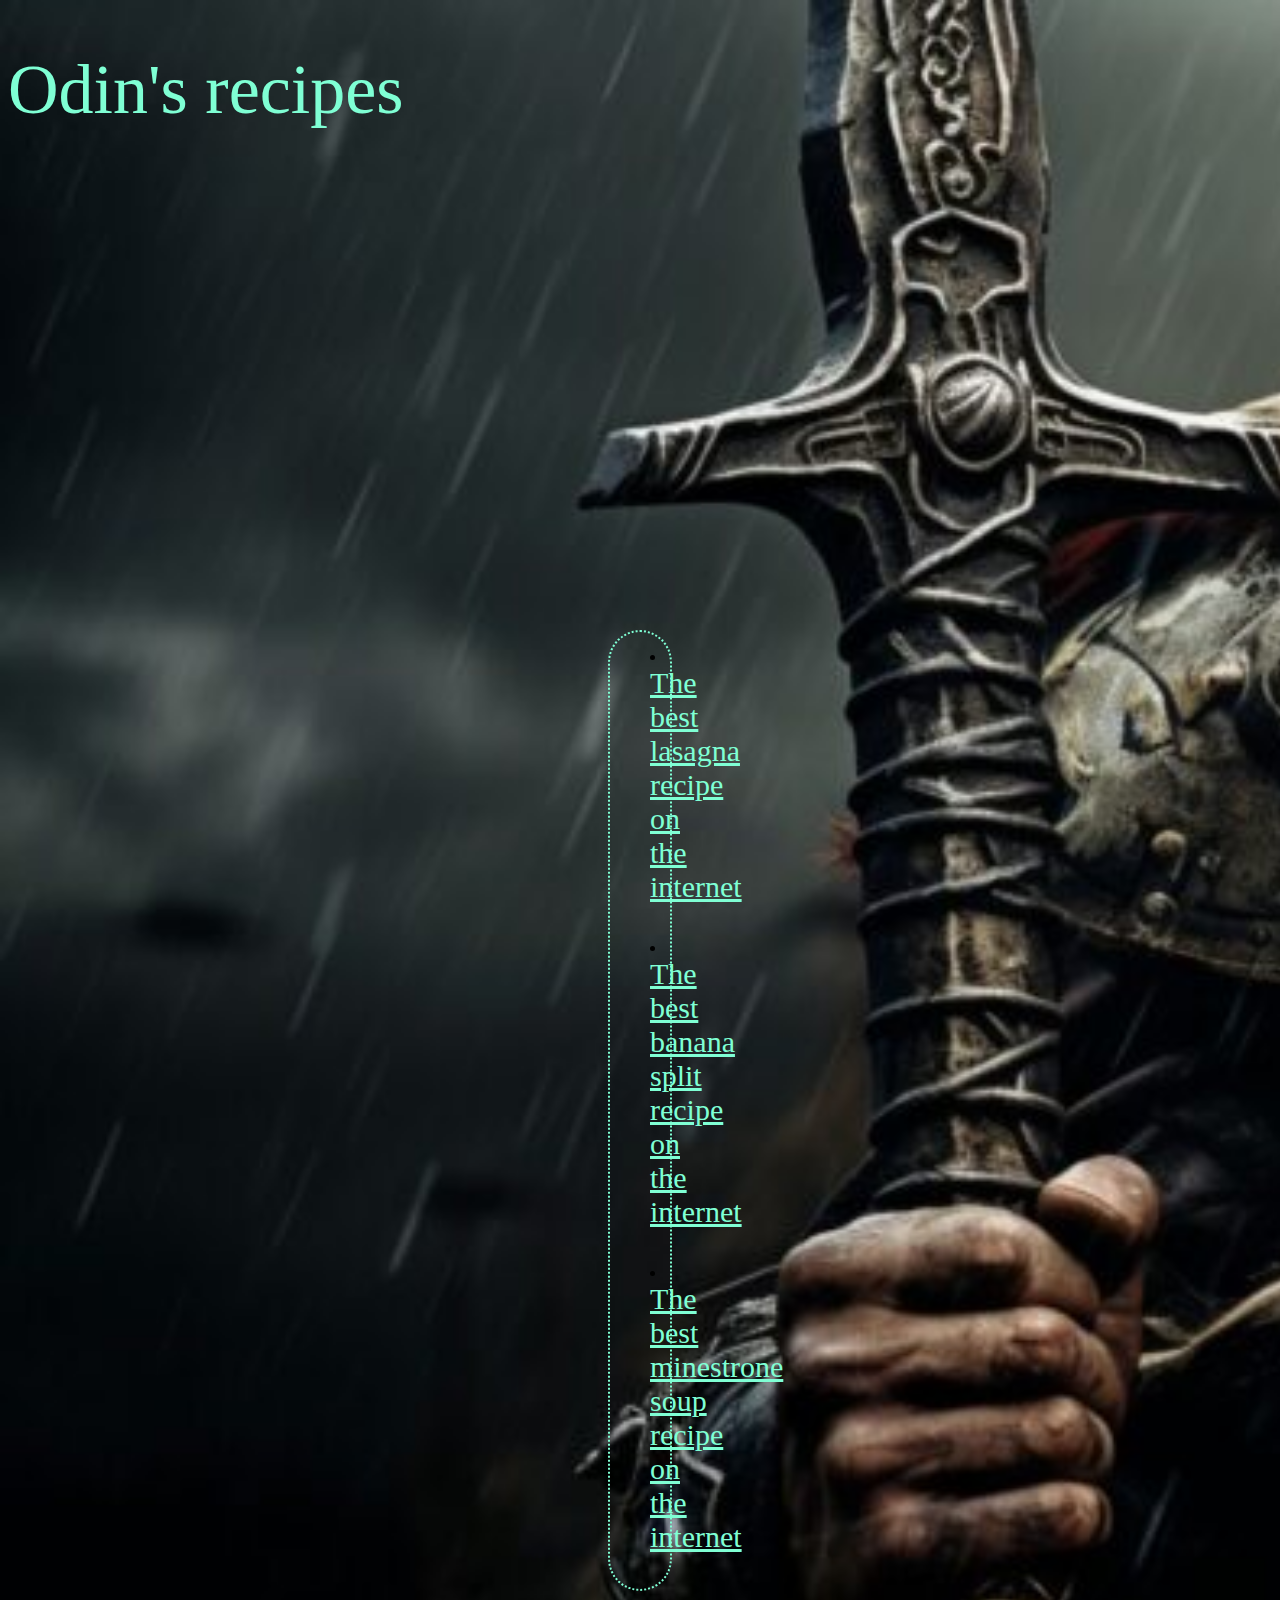
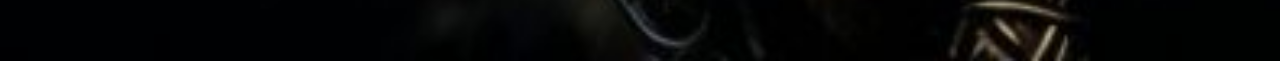
<file: index.html>
<!DOCTYPE html>
<html lang="en">
<head>
    <link rel="stylesheet" href="styles.css">
    <meta charset="UTF-8">
    <meta name="viewport" content="width=device-width, initial-scale=1.0">
    <title>Odin's best recipes</title>
</head>
<body>
        <div id="title">Odin's recipes</div>
        <div class="container-recipes">
            <ul>
                <li><a class="recipes" href="./recipes/lasagna.html" target="_blank" rel="noopener noreferrer">The best lasagna recipe on the internet</a></li>
                <li><a class="recipes" href="./recipes/banana-split.html" target="_blank" rel="noopener noreferrer">The best banana split recipe on the internet</a></li>
                <li><a class="recipes" href="./recipes/minestrone.html" target="_blank" rel="noopener noreferrer">The best minestrone soup recipe on the internet</a></li>
            </ul>
        </div>
    </div>
</body>
</html>
</file>
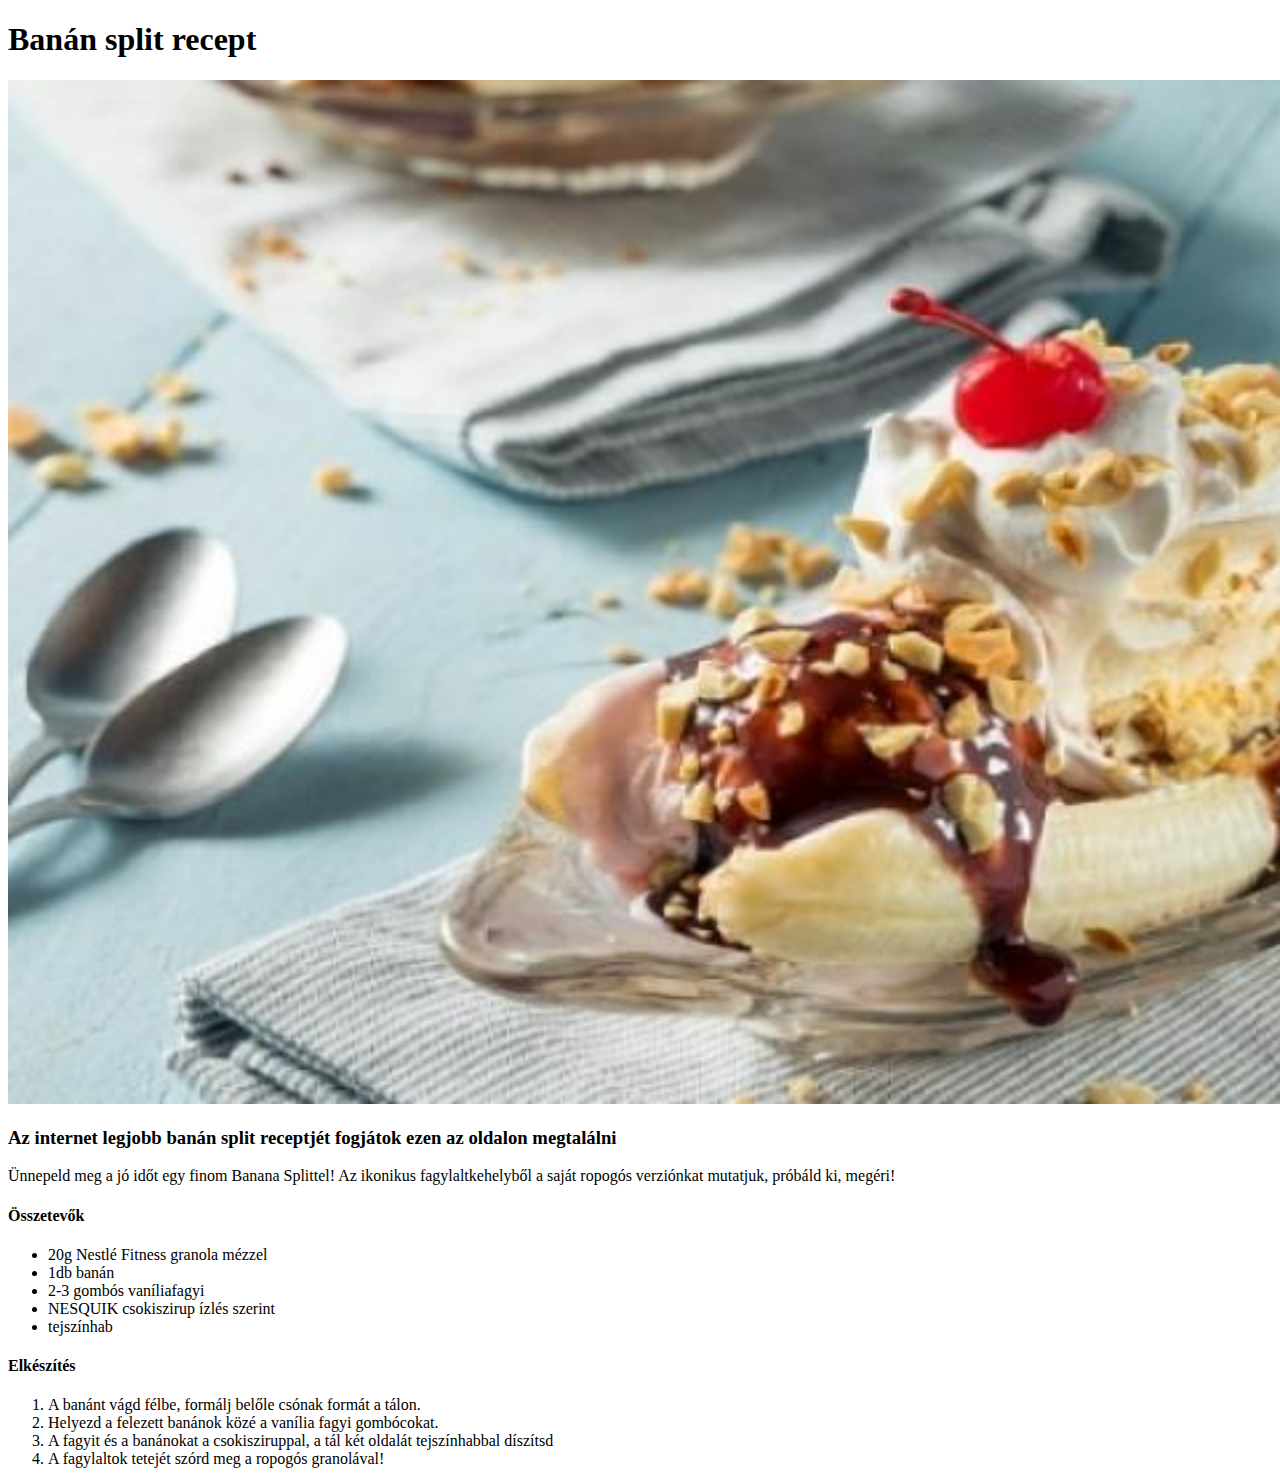
<file: recipes/banana-split.html>
<!DOCTYPE html>
<html lang="en">
<head>
    <meta charset="UTF-8">
    <meta name="viewport" content="width=device-width, initial-scale=1.0">
    <title>Az internet legjobb banán split receptje</title>

</head>
<body>
    <h1>Banán split recept</h1>
    <img src="../images/banana-split.jpg" alt="Elkészült banán split" height="1024" width="1920">
    <h3>Az internet legjobb banán split receptjét fogjátok ezen az oldalon megtalálni</h3>
        <p>Ünnepeld meg a jó időt egy finom Banana Splittel! Az ikonikus fagylaltkehelyből a saját ropogós verziónkat mutatjuk, próbáld ki, megéri!</p>
    <h4>Összetevők</h4>
        <ul>
            <li>20g Nestlé Fitness granola mézzel</li>
            <li>1db banán</li>
            <li>2-3 gombós vaníliafagyi</li>
            <li>NESQUIK csokiszirup ízlés szerint</li>
            <li>tejszínhab</li>
        </ul>
        <h4>Elkészítés</h4>
            <ol>
                <li>A banánt vágd félbe, formálj belőle csónak formát a tálon.</li>
                <li>Helyezd a felezett banánok közé a vanília fagyi gombócokat.</li>
                <li>A fagyit és a banánokat a csokisziruppal, a tál két oldalát tejszínhabbal díszítsd</li>
                <li>A fagylaltok tetejét szórd meg a ropogós granolával!</li>
            </ol>
</body>
</html>
</file>
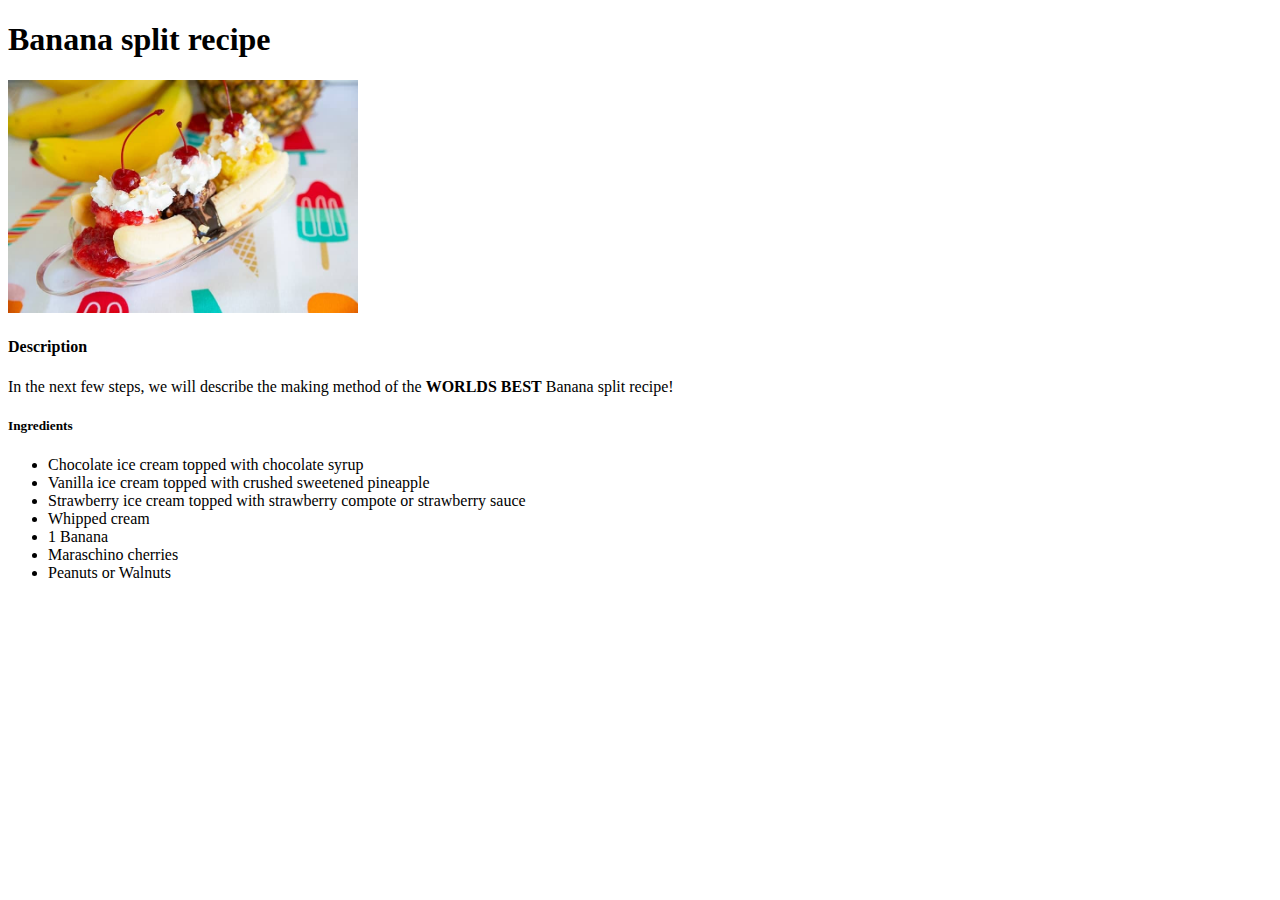
<file: recipes/banana.html>
<!DOCTYPE html>
<html lang="en">
    <head>
        <meta charset="utf-8">
        <title>Banana split recipe</title>
    </head>
    <body>
        <h1>Banana split recipe</h1>
        <img src="../images/banana.jpg" width="350">
        <h4>Description</h4>
        <p>In the next few steps, we will describe the making method of the <strong>WORLDS BEST</strong> Banana split recipe!</p>
        <h5>Ingredients</h5>
        <ul>
            <li>Chocolate ice cream topped with chocolate syrup</li>
            <li>Vanilla ice cream topped with crushed sweetened pineapple</li>
            <li>Strawberry ice cream topped with strawberry compote or strawberry sauce</li>
            <li>Whipped cream</li>
            <li>1 Banana</li>
            <li>Maraschino cherries</li>
            <li>Peanuts or Walnuts</li>
        </ul>
    </body>
</html>
</file>
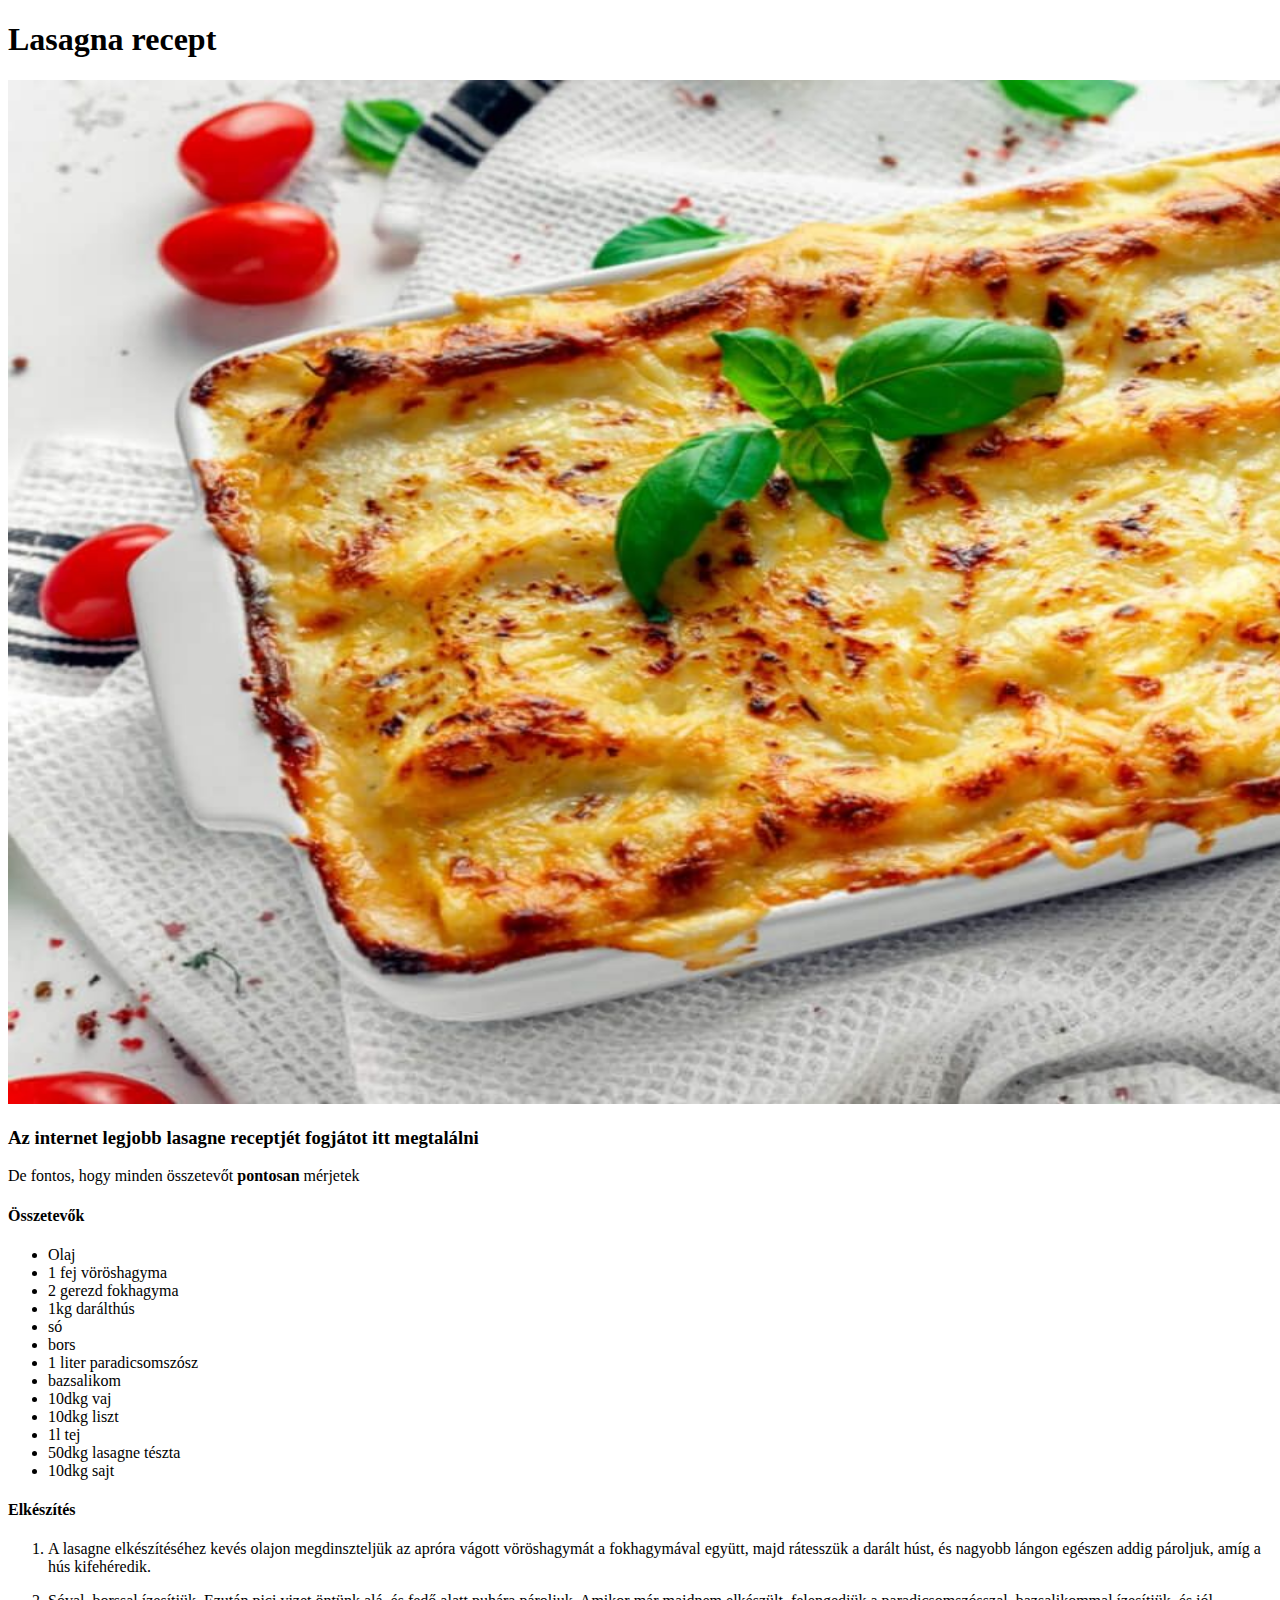
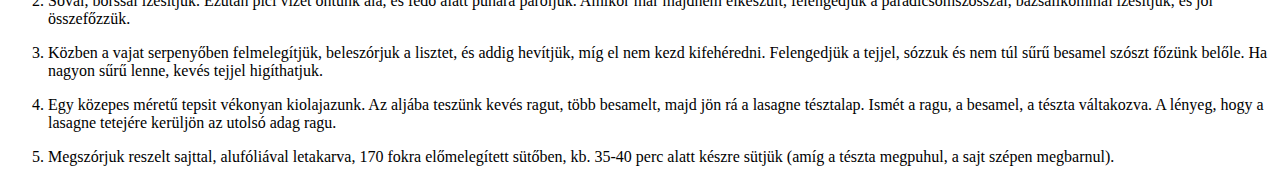
<file: recipes/lasagna.html>
<!DOCTYPE html>
<html lang="en">
    <head>
        <meta charset="UTF-8">
        <meta name="viewport" content="width=device-width, initial-scale=1.0">
        <title>Az internet legjobb Lasagna receptje</title>
    </head>

    <body>
         <h1>Lasagna recept</h1>
         <img src="../images/lasagne.jpg" alt="Az elkészült lasagne" width="1920" height="1024">
         <h3>Az internet legjobb lasagne receptjét fogjátot itt megtalálni</h3>
            <p>De fontos, hogy minden összetevőt <strong>pontosan</strong> mérjetek</p>
            <h4>Összetevők</h4>
            <ul>
                <li>Olaj</li>
                <li>1 fej vöröshagyma</li>
                <li>2 gerezd fokhagyma</li>
                <li>1kg darálthús</li>
                <li>só</li>
                <li>bors</li>
                <li>1 liter paradicsomszósz</li>
                <li>bazsalikom</li>
                <li>10dkg vaj</li>
                <li>10dkg liszt</li>
                <li>1l tej</li>
                <li>50dkg lasagne tészta</li>
                <li>10dkg sajt</li>
            </ul>
            <H4>Elkészítés</H4>
            <ol>
                <p><li>A lasagne elkészítéséhez kevés olajon megdinszteljük az apróra vágott vöröshagymát a fokhagymával együtt, majd rátesszük a darált húst, és nagyobb lángon egészen addig pároljuk, amíg a hús kifehéredik.</li></p>
                <p><li>Sóval, borssal ízesítjük. Ezután pici vizet öntünk alá, és fedő alatt puhára pároljuk. Amikor már majdnem elkészült, felengedjük a paradicsomszósszal, bazsalikommal ízesítjük, és jól összefőzzük.</li></p>
                <p><li>Közben a vajat serpenyőben felmelegítjük, beleszórjuk a lisztet, és addig hevítjük, míg el nem kezd kifehéredni. Felengedjük a tejjel, sózzuk és nem túl sűrű besamel szószt főzünk belőle. Ha nagyon sűrű lenne, kevés tejjel higíthatjuk.</li></p>
                <p><li>Egy közepes méretű tepsit vékonyan kiolajazunk. Az aljába teszünk kevés ragut, több besamelt, majd jön rá a lasagne tésztalap. Ismét a ragu, a besamel, a tészta váltakozva. A lényeg, hogy a lasagne tetejére kerüljön az utolsó adag ragu.</li></p>
                <p><li>Megszórjuk reszelt sajttal, alufóliával letakarva, 170 fokra előmelegített sütőben, kb. 35-40 perc alatt készre sütjük (amíg a tészta megpuhul, a sajt szépen megbarnul).</li></p>
            </ol>
         </h3>
    </body>
</html>
</file>
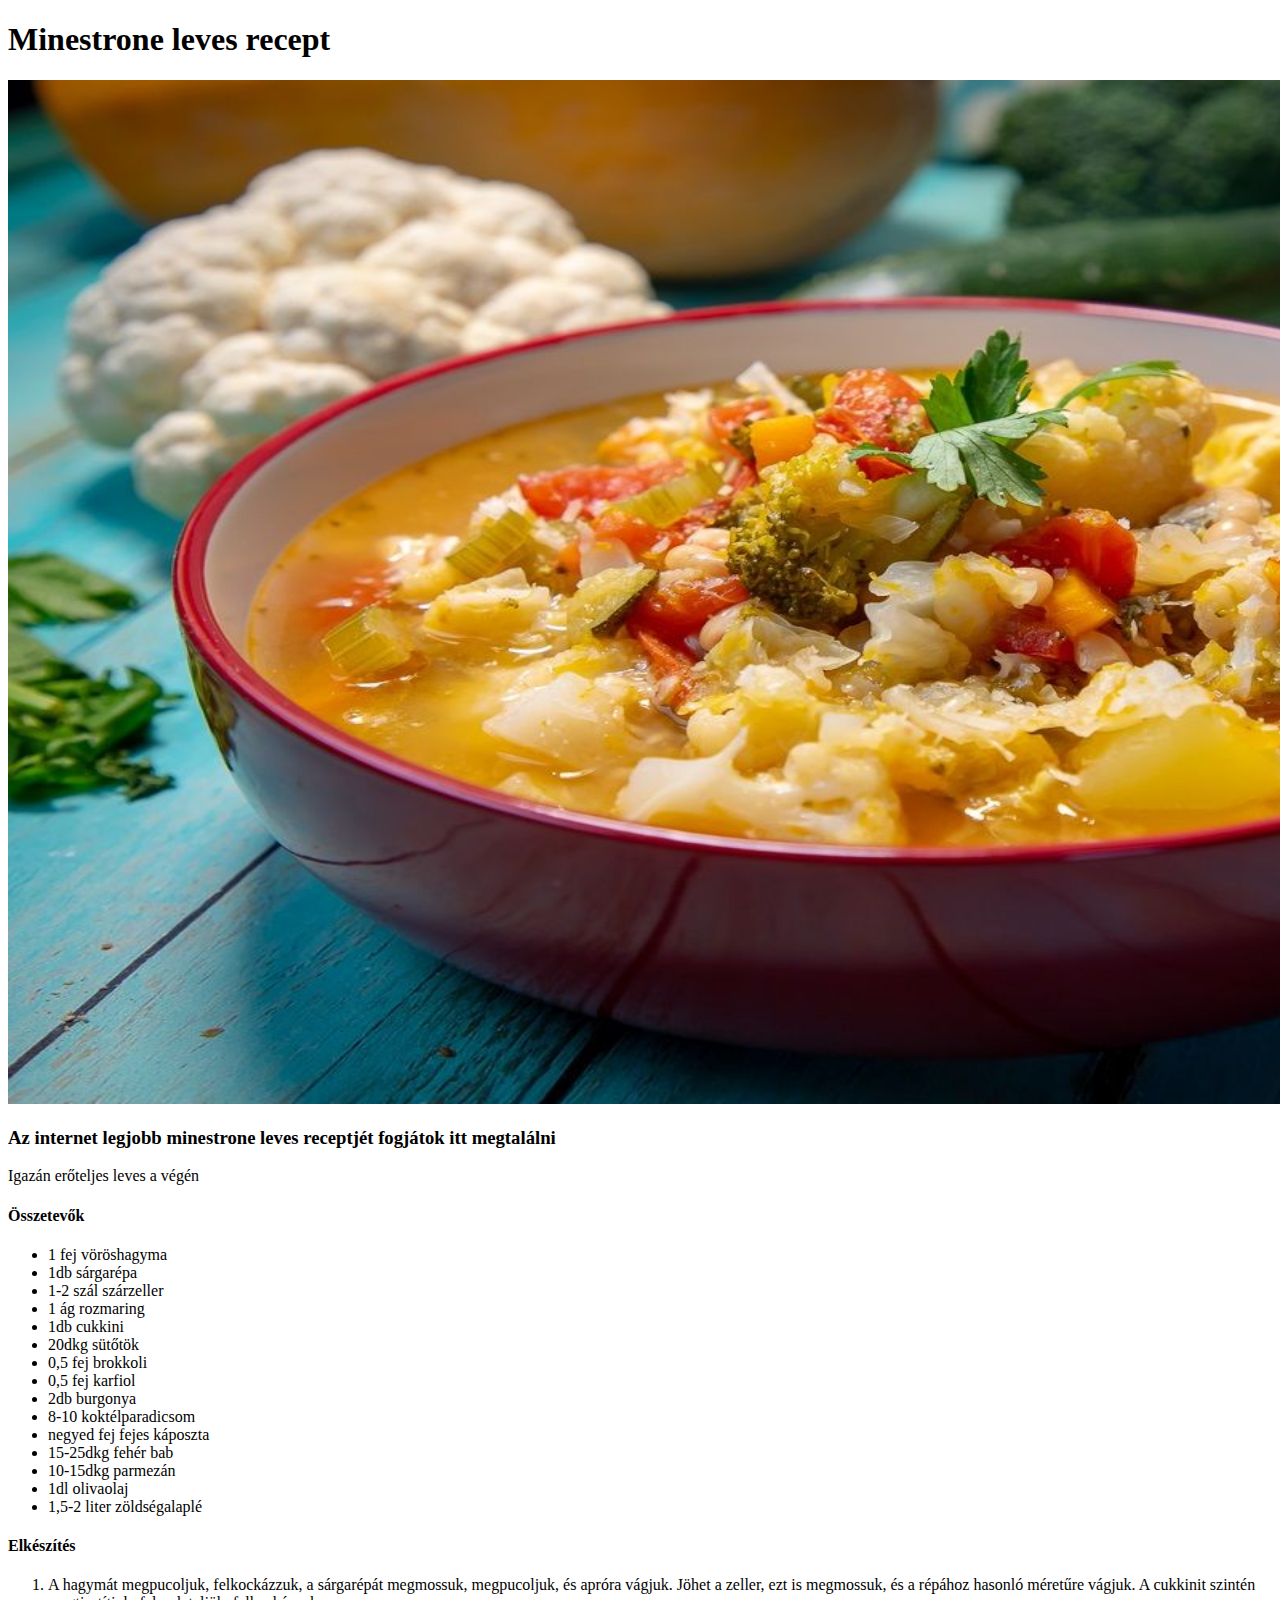
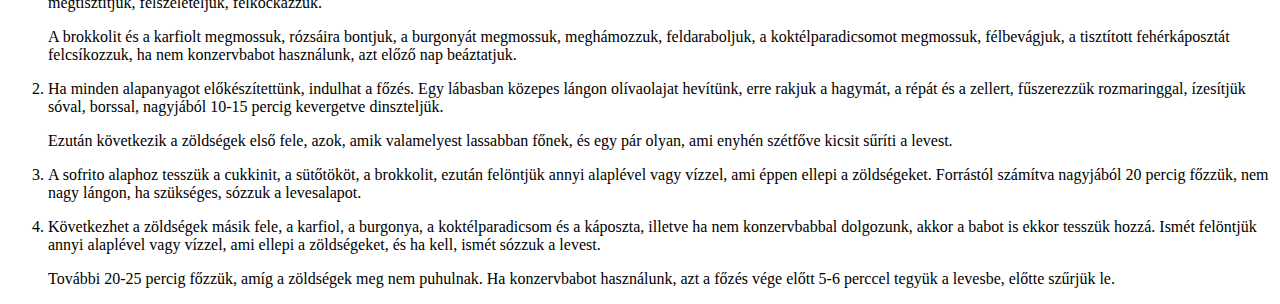
<file: recipes/minestrone.html>
<!DOCTYPE html>
<html lang="en">
<head>
    <meta charset="UTF-8">
    <meta name="viewport" content="width=device-width, initial-scale=1.0">
    <title>Az internet legjobb minestrone leves receptje</title>
</head>
<body>
    <h1>Minestrone leves recept</h1>
    <img src="../images/minestrone.jpg" alt="Elkészült minestrone leves" width="1920" height="1024">
    <h3>Az internet legjobb minestrone leves receptjét fogjátok itt megtalálni</h3>
    <p>Igazán erőteljes leves a végén</p>
    <h4>Összetevők</h4>
    <ul>
        <li>1 fej vöröshagyma</li>
        <li>1db sárgarépa</li>
        <li>1-2  szál szárzeller</li>
        <li>1 ág rozmaring</li>
        <li>1db cukkini</li>
        <li>20dkg sütőtök</li>
        <li>0,5 fej brokkoli</li>
        <li>0,5 fej karfiol</li>
        <li>2db burgonya</li>
        <li>8-10 koktélparadicsom</li>
        <li>negyed fej fejes káposzta</li>
        <li>15-25dkg fehér bab</li>
        <li>10-15dkg parmezán</li>
        <li>1dl olivaolaj</li>
        <li>1,5-2 liter zöldségalaplé</li>
    </ul>
    <h4>Elkészítés</h4>
        <ol>
            <li>A hagymát megpucoljuk, felkockázzuk, a sárgarépát megmossuk, megpucoljuk, és apróra vágjuk. Jöhet a zeller, ezt is megmossuk, és a répához hasonló méretűre vágjuk. A cukkinit szintén megtisztítjuk, felszeleteljük, felkockázzuk. <p>A brokkolit és a karfiolt megmossuk, rózsáira bontjuk, a burgonyát megmossuk, meghámozzuk, feldaraboljuk, a koktélparadicsomot megmossuk, félbevágjuk, a tisztított fehérkáposztát felcsíkozzuk, ha nem konzervbabot használunk, azt előző nap beáztatjuk.</li></p>
            <li>Ha minden alapanyagot előkészítettünk, indulhat a főzés. Egy lábasban közepes lángon olívaolajat hevítünk, erre rakjuk a hagymát, a répát és a zellert, fűszerezzük rozmaringgal, ízesítjük sóval, borssal, nagyjából 10-15 percig kevergetve dinszteljük. <p>Ezután következik a zöldségek első fele, azok, amik valamelyest lassabban főnek, és egy pár olyan, ami enyhén szétfőve kicsit sűríti a levest.</li></p>
            <li>A sofrito alaphoz tesszük a cukkinit, a sütőtököt, a brokkolit, ezután felöntjük annyi alaplével vagy vízzel, ami éppen ellepi a zöldségeket. Forrástól számítva nagyjából 20 percig főzzük, nem nagy lángon, ha szükséges, sózzuk a levesalapot.</li>
            <p><li>Következhet a zöldségek másik fele, a karfiol, a burgonya, a koktélparadicsom és a káposzta, illetve ha nem konzervbabbal dolgozunk, akkor a babot is ekkor tesszük hozzá. Ismét felöntjük annyi alaplével vagy vízzel, ami ellepi a zöldségeket, és ha kell, ismét sózzuk a levest. <p>További 20-25 percig főzzük, amíg a zöldségek meg nem puhulnak. Ha konzervbabot használunk, azt a főzés vége előtt 5-6 perccel tegyük a levesbe, előtte szűrjük le.</li></p>
        </ol>
</body>
</html>
</file>
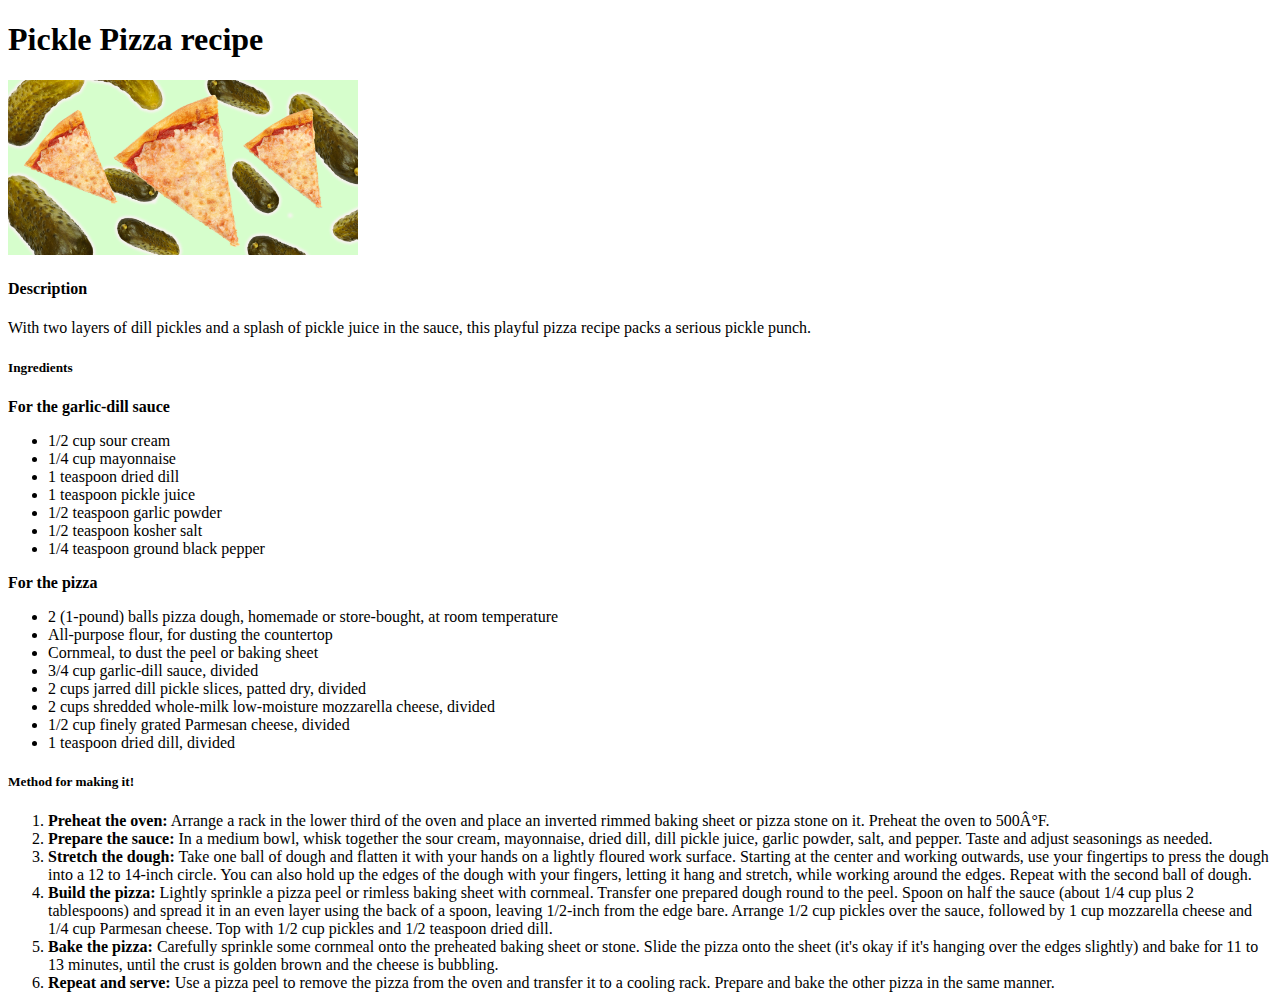
<file: recipes/pizza.html>
<!DOCTYPE html>
<html lang="en">
    <head>
        <meta charset="en">
        <title>Pickle Pizza recipe</title>

    </head>
    <body>
        <h1>Pickle Pizza recipe</h1>
        <img src="../images/pizza.jpg" width="350">
        <h4>Description</h4>
        <p>With two layers of dill pickles and a splash of pickle juice in the sauce, this playful pizza recipe packs a serious pickle punch.</p>
        <h5>Ingredients</h5>
        <strong>For the garlic-dill sauce</strong>
        <ul>
            <li>1/2 cup sour cream</li>
            <li>1/4 cup mayonnaise</li>
            <li>1 teaspoon dried dill</li>
            <li>1 teaspoon pickle juice</li>
            <li>1/2 teaspoon garlic powder</li>
            <li>1/2 teaspoon kosher salt</li>
            <li>1/4 teaspoon ground black pepper</li>
        </ul>
        <strong>For the pizza</strong>
        <ul>
            <li>2 (1-pound) balls pizza dough, homemade or store-bought, at room temperature</li>
            <li>All-purpose flour, for dusting the countertop</li>
            <li>Cornmeal, to dust the peel or baking sheet</li>
            <li>3/4 cup garlic-dill sauce, divided</li>
            <li>2 cups jarred dill pickle slices, patted dry, divided</li>
            <li>2 cups shredded whole-milk low-moisture mozzarella cheese, divided</li>
            <li>1/2 cup finely grated Parmesan cheese, divided</li>
            <li>1 teaspoon dried dill, divided</li>
        </ul>
        <h5>Method for making it!</h5>
        <ol>
            <li><strong>Preheat the oven:</strong> Arrange a rack in the lower third of the oven and place an inverted rimmed baking sheet or pizza stone on it. Preheat the oven to 500°F.</li>
            <li><strong>Prepare the sauce:</strong> In a medium bowl, whisk together the sour cream, mayonnaise, dried dill, dill pickle juice, garlic powder, salt, and pepper. Taste and adjust seasonings as needed.</li>
            <li><strong>Stretch the dough:</strong> Take one ball of dough and flatten it with your hands on a lightly floured work surface. Starting at the center and working outwards, use your fingertips to press the dough into a 12 to 14-inch circle. You can also hold up the edges of the dough with your fingers, letting it hang and stretch, while working around the edges. Repeat with the second ball of dough.</li>
            <li><strong>Build the pizza:</strong> Lightly sprinkle a pizza peel or rimless baking sheet with cornmeal. Transfer one prepared dough round to the peel. Spoon on half the sauce (about 1/4 cup plus 2 tablespoons) and spread it in an even layer using the back of a spoon, leaving 1/2-inch from the edge bare. Arrange 1/2 cup pickles over the sauce, followed by 1 cup mozzarella cheese and 1/4 cup Parmesan cheese. Top with 1/2 cup pickles and 1/2 teaspoon dried dill.</li>
            <li><strong>Bake the pizza:</strong> Carefully sprinkle some cornmeal onto the preheated baking sheet or stone. Slide the pizza onto the sheet (it's okay if it's hanging over the edges slightly) and bake for 11 to 13 minutes, until the crust is golden brown and the cheese is bubbling.</li>
            <li><strong>Repeat and serve:</strong> Use a pizza peel to remove the pizza from the oven and transfer it to a cooling rack. Prepare and bake the other pizza in the same manner.</li>
            
        </ol>
    </body>
</html>
</file>
<file: styles.css>
* {
    font-family: 'Times New Roman', Times, serif;
    
}

body {
    background-image: url("./images/odin2.jpg");
    background-repeat: no-repeat;
    background-size: cover;
   
}

#title {
    margin-top: 50px;
    font-size: 70px;
    text-align: left;
    color: aquamarine;
    
}

.container-recipes {
   
    border: 2px dotted aquamarine;
    border-radius: 100px;
    margin: 500px 600px 70px;
    text-align: center;
    
}

li {
    margin: 15px 0px 35px;
    list-style-type: disc;
    list-style-position: inside;
}

.recipes {
    color: aquamarine;
    font-size: 30px;
}
</file>
